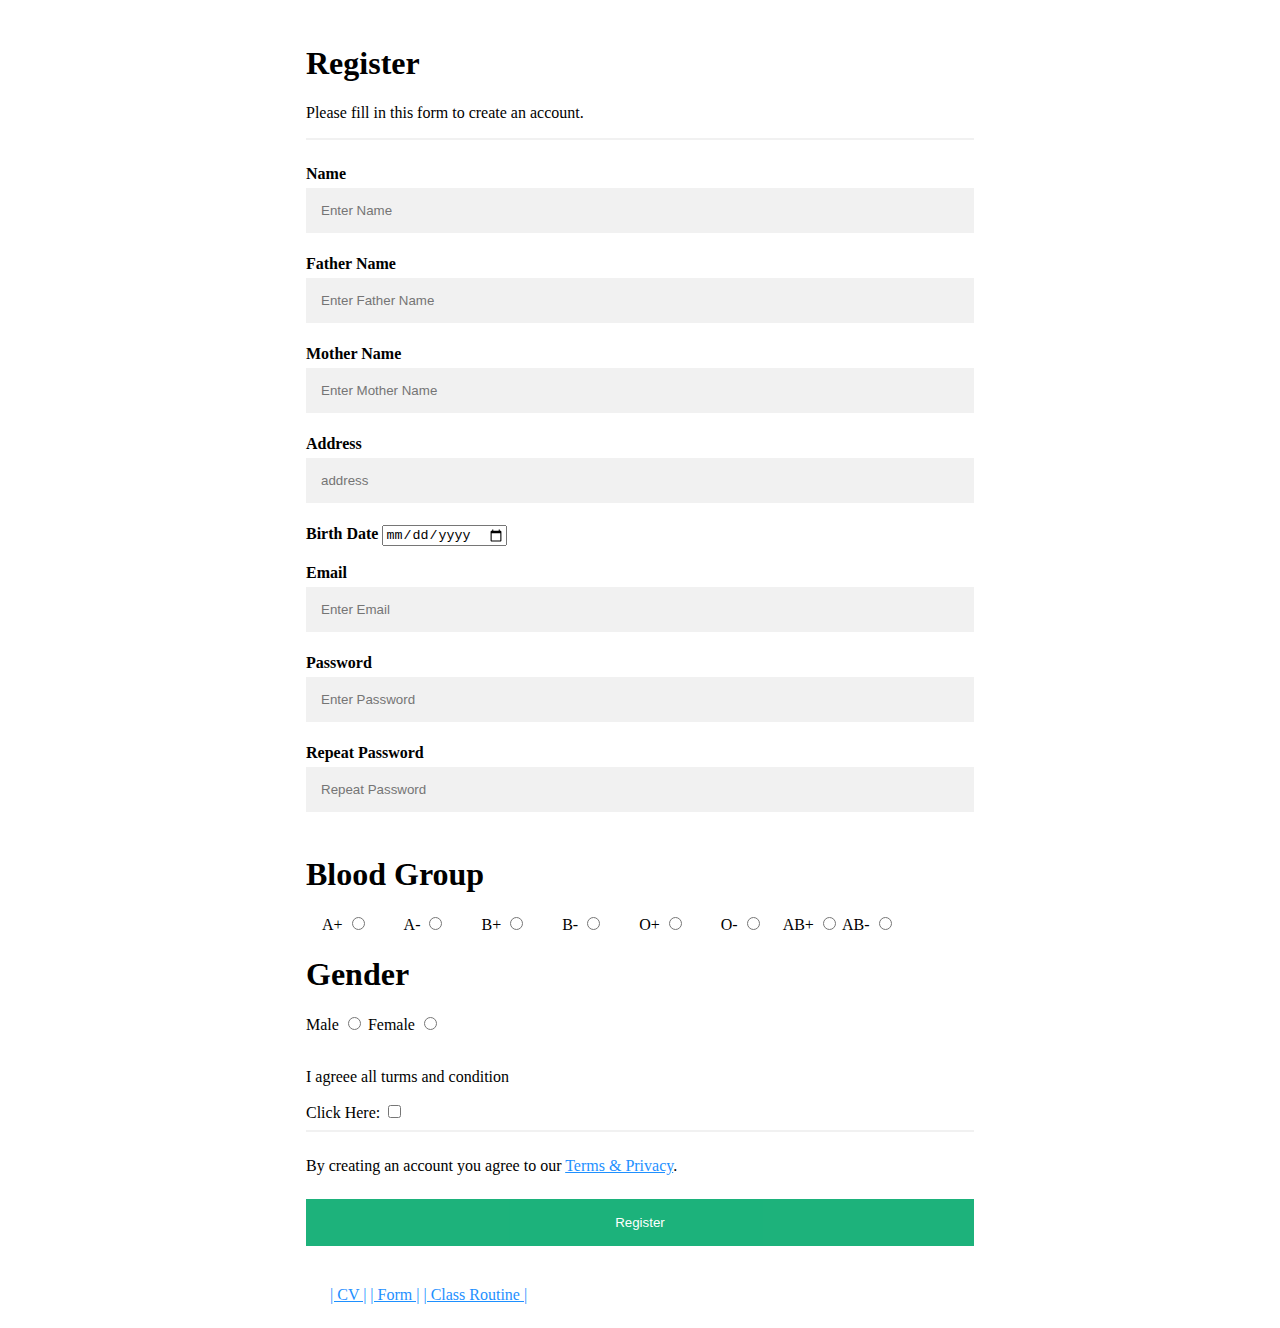
<file: forms.html>
<!DOCTYPE html>
<html lang="en">
<head>
    <meta charset="UTF-8">
    <meta http-equiv="X-UA-Compatible" content="IE=edge">
    <meta name="viewport" content="width=device-width, initial-scale=1.0">
    <title>Document</title>
    <link rel="stylesheet" type="text/css" href="forms.css">
    
</head>
<body>
<form action="action_page.php">
  <div class="container">
    <h1>Register</h1>
    <p>Please fill in this form to create an account.</p>
    <hr>
    <label for="name"><b>Name</b></label>
    <input type="text" placeholder="Enter Name" name="name" id="name" required>

    <label for="father_name"><b>Father Name</b></label>
    <input type="text" placeholder="Enter Father Name" name="father_name" id="father_name" required>

    <label for="mother_name"><b>Mother Name</b></label>
    <input type="text" placeholder="Enter Mother Name" name="mother_name" id="mother_name" required>

    <label for="address"><b>Address</b></label>
    <input type="text" placeholder="address" name="address" id="address" required>

    <label for="date"><b>Birth Date</b></label>
    <input type="date" placeholder="date" name="date" id="date" required><br><br>


    <label for="email"><b>Email</b></label>
    <input type="text" placeholder="Enter Email" name="email" id="email" required>

    <label for="psw"><b>Password</b></label>
    <input type="password" placeholder="Enter Password" name="psw" id="psw" required>

    <label for="psw-repeat"><b>Repeat Password</b></label>
    <input type="password" placeholder="Repeat Password" name="psw-repeat" id="psw-repeat" required>

    <h1>Blood Group</h1>
<label class="container">A+
  <input type="radio" >
  <span class="radio"></span>
</label>
<label class="container">A-
  <input type="radio">
  <span class="radio"></span>
</label>
<label class="container">B+
  <input type="radio">
  <span class="radio"></span>
</label>
<label class="container">B-
  <input type="radio">
  <span class="radio"></span>
</label>
<label class="container">O+
  <input type="radio" >
  <span class="radio"></span>
</label>
<label class="container">O-
  <input type="radio">
  <span class="radio"></span>
</label>
<label class="radio">AB+
  <input type="radio">
  <span class="radio"></span>
</label>
  
<label class="radio">AB-
  <input type="radio">
  
</label>

<h1>Gender</h1>

<label class="radio">Male
  <input type="radio">

  <label class="radio">Female
    <input type="radio">
    
  

<br>
<br>

    <p>I agreee all turms and condition</p>

  <label for="myCheck">Click Here:</label> 
  <input type="checkbox" id="myCheck" onclick="myFunction()">
  
  <p id="text" style="display:none">Checkbox is CHECKED!</p>
  
 
    
    <hr>

    <p>By creating an account you agree to our <a href="#">Terms & Privacy</a>.</p>
    <button type="submit" class="registerbtn">Register</button>
</div>
<header>
  <section>
      <nav>
          <ul>
              
                  <a href="jkCV.html">| CV |</a>

                  <a href="forms.html">| Form |</a>
              
                  <a href="classroutin.html">| Class Routine |</a>
              
          </ul>
      </nav>
  </section>
</header>

</form></body>
</html>
</file>
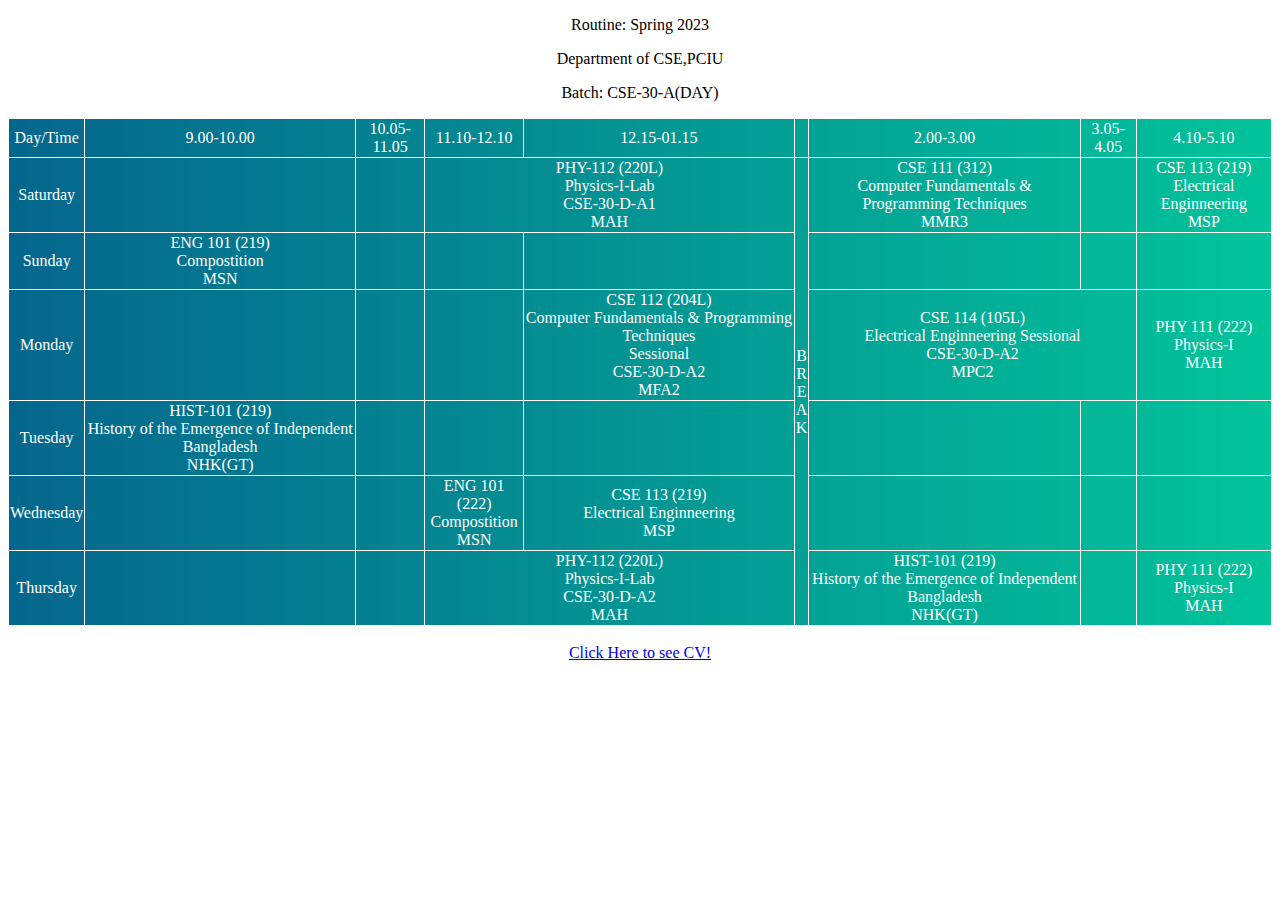
<file: Table/routine.html>
<!DOCTYPE html>
<html >
<head>
    <title>Routine</title>
    <style>
        table, td{
            border: 1px solid rgb(255, 255, 255);
            border-collapse: collapse;
        }
        table{
            background: linear-gradient(
                to right,#05668d,#02c39a
            )
        }
        body{
            text-align: center;
        }
        td{
            color:#ffffff;
        }
    </style>
</head>
<body>
    <p>Routine: Spring 2023</p>
    <p>Department of CSE,PCIU</p>
    <p>Batch: CSE-30-A(DAY)</p>
    <table>
        <tr>
            <td align="center">Day/Time</td>
            <td align="center">9.00-10.00</td>
            <td align="center">10.05-11.05</td>
            <td align="center">11.10-12.10</td>
            <td align="center">12.15-01.15</td>
            <td> </td>
            <td align="center">2.00-3.00</td>
            <td align="center">3.05-4.05</td>
            <td align="center">4.10-5.10</td>
        </tr>
        <tr>
            <td>Saturday</td>
            <td></td>
            <td></td>
            <td colspan="2" align="center">PHY-112 (220L)<br> Physics-I-Lab<br>CSE-30-D-A1<br>MAH</td>
            <td rowspan="6">B<br>R<br>E<br>A<br>K</td>
            <td align="center">CSE 111 (312)<br>Computer Fundamentals &<br> Programming Techniques<br>MMR3</td>
            <td></td>
            <td>CSE 113 (219)<br>Electrical Enginneering<br>MSP</td>
            
        </tr>
        <tr>
            <td>Sunday</td>
            <td align="center">ENG 101 (219)<br>Compostition<br>MSN</td>
            <td></td>
            <td></td>
            <td></td>
            <td></td>
            <td></td>
            <td></td>
            
        </tr>
        <tr>
            <td>Monday</td>
            <td></td>
            <td></td>
            <td></td>
            <td align="center">CSE 112 (204L)<br>Computer Fundamentals & Programming Techniques<br> Sessional<br>CSE-30-D-A2<br>MFA2</td>
            <td colspan="2" align="center">CSE 114 (105L)<br>Electrical Enginneering Sessional<br>CSE-30-D-A2<br>MPC2</td>
            <td>PHY 111 (222)<br>Physics-I<br>MAH</td>
            
        </tr>
        <tr>
            <td>Tuesday</td>
            <td align="center">HIST-101 (219)<br>History of the Emergence of Independent Bangladesh<br>NHK(GT)</td>
            <td></td>
            <td></td>
            <td></td>
            <td></td>
            <td></td>
            <td></td>
            
        </tr>
        <tr>
            <td>Wednesday</td>
            <td></td>
            <td></td>
            <td align="center">ENG 101 (222)<br>Compostition<br>MSN</td>
            <td align="center">CSE 113 (219)<br>Electrical Enginneering<br>MSP</td>
            <td></td>
            <td></td>
            <td></td>
        </tr>
        <tr>
            <td>Thursday</td>
            <td></td>
            <td></td>
            <td colspan="2" align="center">PHY-112 (220L)<br> Physics-I-Lab<br>CSE-30-D-A2<br>MAH</td>
            <td align="center">HIST-101 (219)<br>History of the Emergence of Independent Bangladesh<br>NHK(GT)</td>
            <td></td>
            <td align="center">PHY 111 (222)<br>Physics-I<br>MAH</td>   
        </tr>
    </table><br>
    <a href="turjo.html">Click Here to see CV!</a>
</body>
</html>
</file>
<file: forms.css>
* {box-sizing: border-box}

/* Add padding to containers */
.container {
  padding: 16px;
}

/* Full-width input fields */
input[type=text], input[type=password] {
  width: 100%;
  padding: 15px;
  margin: 5px 0 22px 0;
  display: inline-block;
  border: none;
  background: #f1f1f1;
}

input[type=text]:focus, input[type=password]:focus {
  background-color: #4eb7be;
  outline: none;
}

/* Overwrite default styles of hr */
hr {
  border: 1px solid #f1f1f1;
  margin-bottom: 25px;
}

/* Set a style for the submit/register button */
.registerbtn {
  background-color: #04AA6D;
  color: white;
  padding: 16px 20px;
  margin: 8px 0;
  border: none;
  cursor: pointer;
  width: 100%;
  opacity: 0.9;
}

.registerbtn:hover {
  opacity:1;
}

/* Add a blue text color to links */
a {
  color: dodgerblue;
}

/* Set a grey background color and center the text of the "sign in" section */
.signin {
  background-color: #f1f1f1;
  text-align: center;
}

body {
  width: 700px;
  display: flex;
  margin-left: auto;
  margin-right: auto;
  
}
</file>
